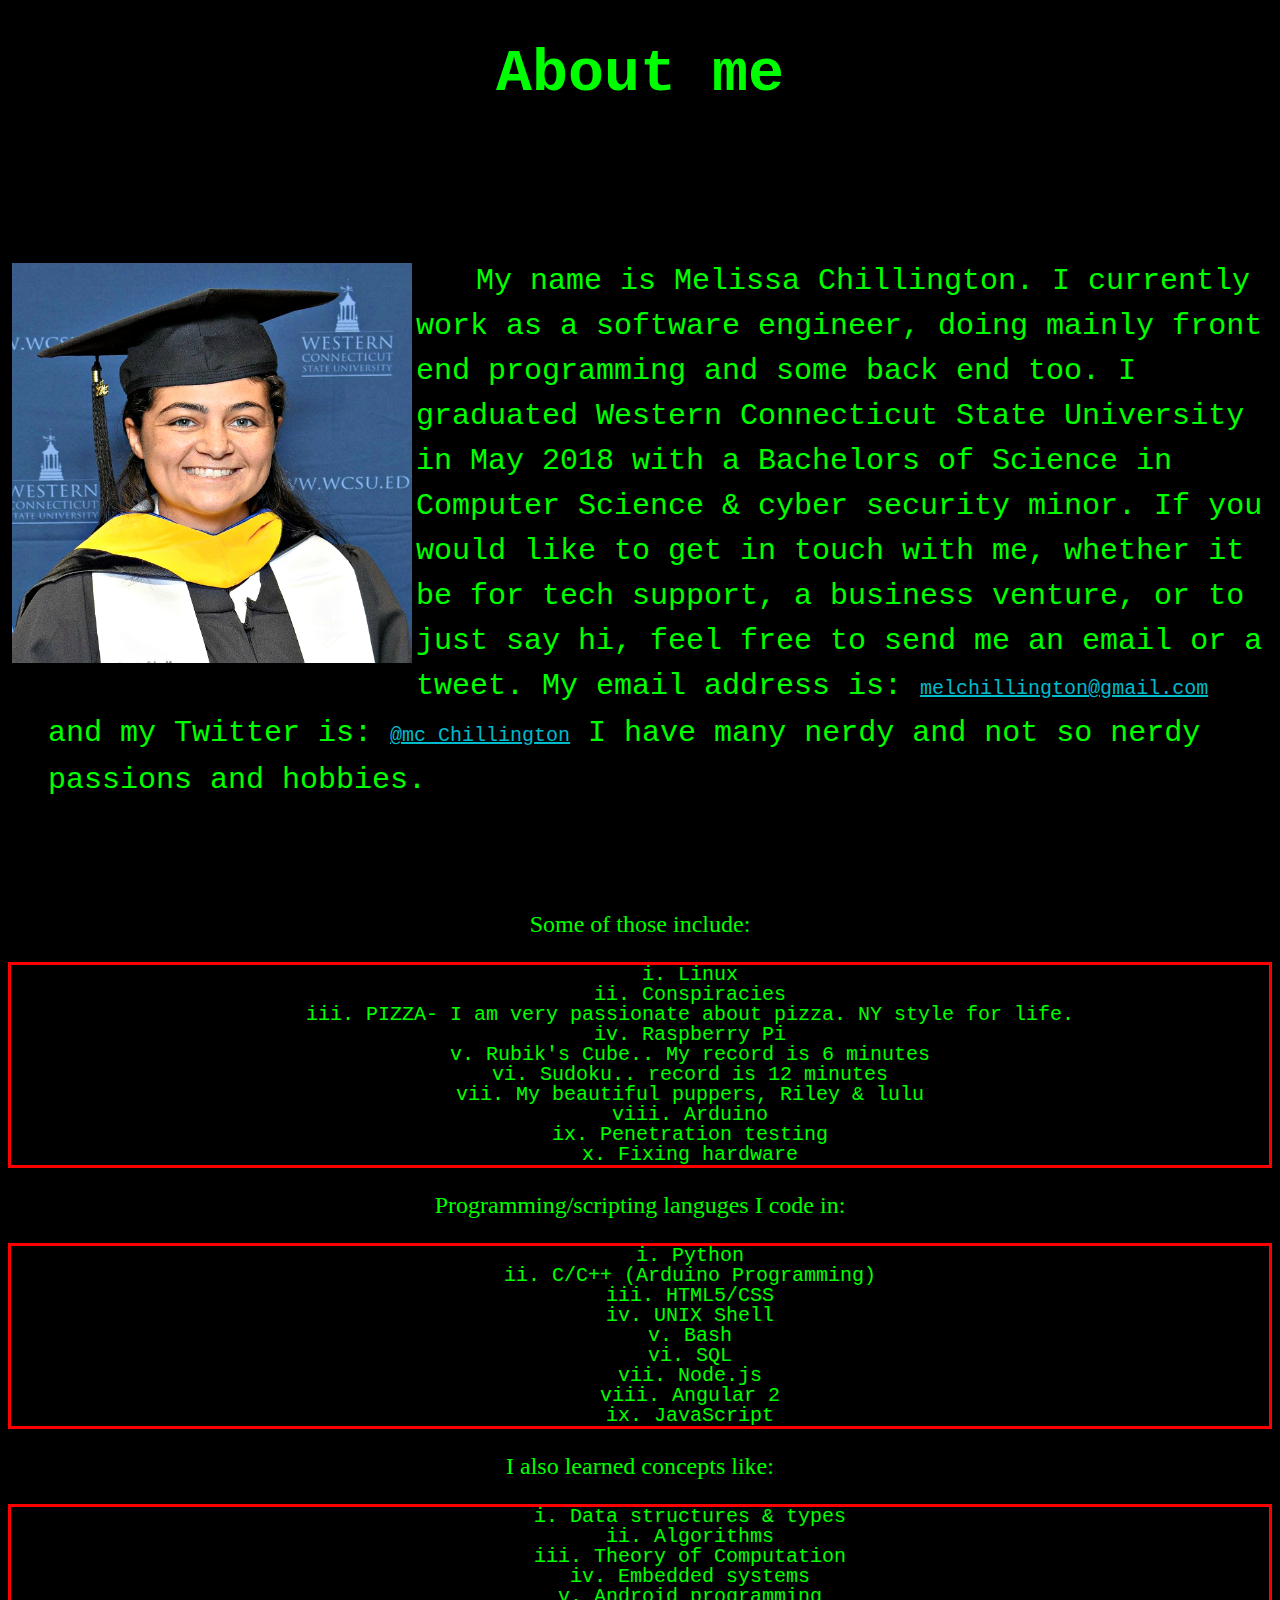
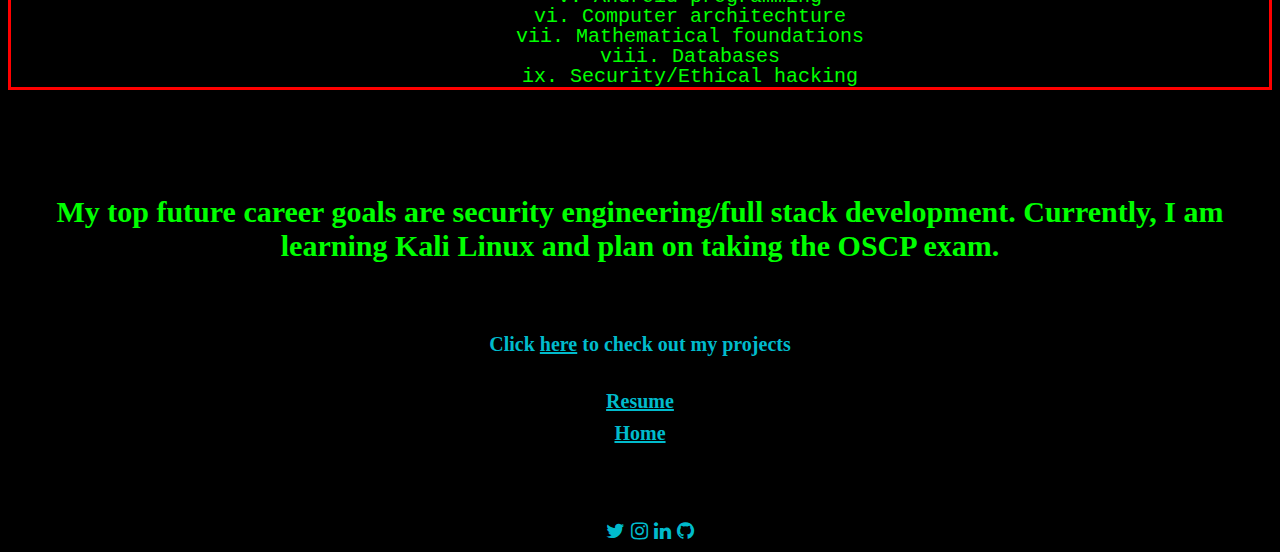
<file: about.html>
<!DOCTYPE html>
<html lang="en">
  <head>
      <meta name="viewport" content="width=device-width,initial-scale=1,maximum-scale=1,user-scalable=no">
      <meta http-equiv="X-UA-Compatible" content="IE=edge,chrome=1">
      <meta name="HandheldFriendly" content="true">
      <link href="favicon.ico" rel="icon" type="image/x-icon"/>
   <!-- Global site tag (gtag.js) - Google Analytics -->
<script async src="https://www.googletagmanager.com/gtag/js?id=UA-126110563-1"></script>
<script>
  window.dataLayer = window.dataLayer || [];
  function gtag(){dataLayer.push(arguments);}
  gtag('js', new Date());

  gtag('config', 'UA-126110563-1');
</script>
    <!-- Required meta tags -->
    <meta charset="utf-8">
    <meta name="viewport" content="width=device-width, initial-scale=1, shrink-to-fit=no">
    <title>About</title>

   
    <link rel="stylesheet" type="text/css" media="screen" href="about.css" />
  </head>
  <body>

  
<div class="jumbotron bg-transparent mb-0 radius-0">
  <div class="container">
      <div class="row">
        <div class="col-xl-6">
          <h1 class="display-2">About m<span class="vim-caret">e</span></h1><br><br><br>
         
<div class="row">
  <div class="col-md-12">
    <div class="col-md-4">

      <img class="img-thumbnail img-responsive shadow float-left"  style="width: 400px; height: 400px;padding: 4px;" src="icon.jpg"
        data-holder-rendered="true">

      <p id= "bio"> My name is Melissa Chillington. I currently 
        work as a software engineer, doing mainly front end programming and some back end too. I graduated Western Connecticut 
        State University in May 2018 with a Bachelors of Science in Computer Science & cyber security minor. 
        If you would like to get in touch with me, whether it be for tech support, a business
        venture, or to just say hi, feel free to send me an email or a tweet.
        My email address is: <a href ="mailto:melchillington@gmail.com">melchillington@gmail.com</a> and my Twitter is: <a href="https://twitter.com/mc_Chillington">@mc_Chillington</a>
        I have many nerdy and not so nerdy passions and hobbies.</p>
        <br><br><p id ="center">Some of those include:</p>
    </div>
  </div>
</div>
</div>

<ul type="i">
    <li>Linux</li>
    <li>Conspiracies</li>
    <li>PIZZA- I am very passionate about pizza. NY style for life.</li>
    <li>Raspberry Pi</li>
    <li>Rubik's Cube.. My record is 6 minutes</li>
    <li>Sudoku.. record is 12 minutes</li>  
    <li>My beautiful puppers, Riley & lulu</li>
    <li>Arduino</li>
    <li>Penetration testing</li>
    <li>Fixing hardware</li>
 
</ul>  

<p id ="center">Programming/scripting languges I code in: </p>

<ul type="i">
        <li>Python</li>
        <li>C/C++ (Arduino Programming)</li>
        <li>HTML5/CSS</li>
        <li>UNIX Shell</li>
        <li>Bash</li>
        <li>SQL</li>  
        <li>Node.js</li>
        <li>Angular 2</li>
        <li>JavaScript</li>
     
    </ul>  
  <p id = "center">I also learned concepts like: </p>
  <ul type="i">
        <li>Data structures & types</li>
        <li>Algorithms</li>
        <li>Theory of Computation</li>
        <li>Embedded systems</li>
        <li>Android programming</li>
        <li>Computer architechture</li>
        <li>Mathematical foundations</li>
        <li>Databases</li>
        <li>Security/Ethical hacking</li>  
    </ul>
   <br><br><br>
  
  
       <h6> My top future career goals are security engineering/full stack development. Currently, I am learning Kali Linux and plan on taking the OSCP exam.</h6>
    <h5>Click <a href="projects.html">here</a>  to check out my projects </h5>
    <h5><a href="Resume.html">Resume</a>  </h5>   
 <h6><a href="index.html">Home</a>  </h6>

  <link rel="stylesheet" 
href="https://maxcdn.bootstrapcdn.com/font-awesome/4.7.0/css/font-awesome.min.css">

 
     
          <center <a href="https://www.facebook.com/melissa.chillington"target="_blank" ><i class="fa fa-facebook" aria-hidden="true"></i></a></li>
          <a href="https://twitter.com/mc_Chillington"target="_blank"><i class="fa fa-twitter" aria-hidden="true"></a></i></li>
          <a href="https://www.instagram.com/melchillington/?hl=en"target="_blank"><i class="fa fa-instagram" aria-hidden="true"></i></a></li>
          <a href="https://www.linkedin.com/in/melissa-chillington/"target="_blank"><i class="fa fa-linkedin" aria-hidden="true"></a></i></li>
          <a href="https://github.com/melchillington"target="_blank"><i class="fa fa-github" aria-hidden="true"></a></i></li></center>


</body>  


  <script src="https://code.jquery.com/jquery-3.3.1.slim.min.js" integrity="sha384-q8i/X+965DzO0rT7abK41JStQIAqVgRVzpbzo5smXKp4YfRvH+8abtTE1Pi6jizo" crossorigin="anonymous"></script>
  <script src="https://cdnjs.cloudflare.com/ajax/libs/popper.js/1.14.3/umd/popper.min.js" integrity="sha384-ZMP7rVo3mIykV+2+9J3UJ46jBk0WLaUAdn689aCwoqbBJiSnjAK/l8WvCWPIPm49" crossorigin="anonymous"></script>
  <script src="https://stackpath.bootstrapcdn.com/bootstrap/4.1.1/js/bootstrap.min.js" integrity="sha384-smHYKdLADwkXOn1EmN1qk/HfnUcbVRZyYmZ4qpPea6sjB/pTJ0euyQp0Mk8ck+5T" crossorigin="anonymous"></script>

  </body>
</html>
</file>
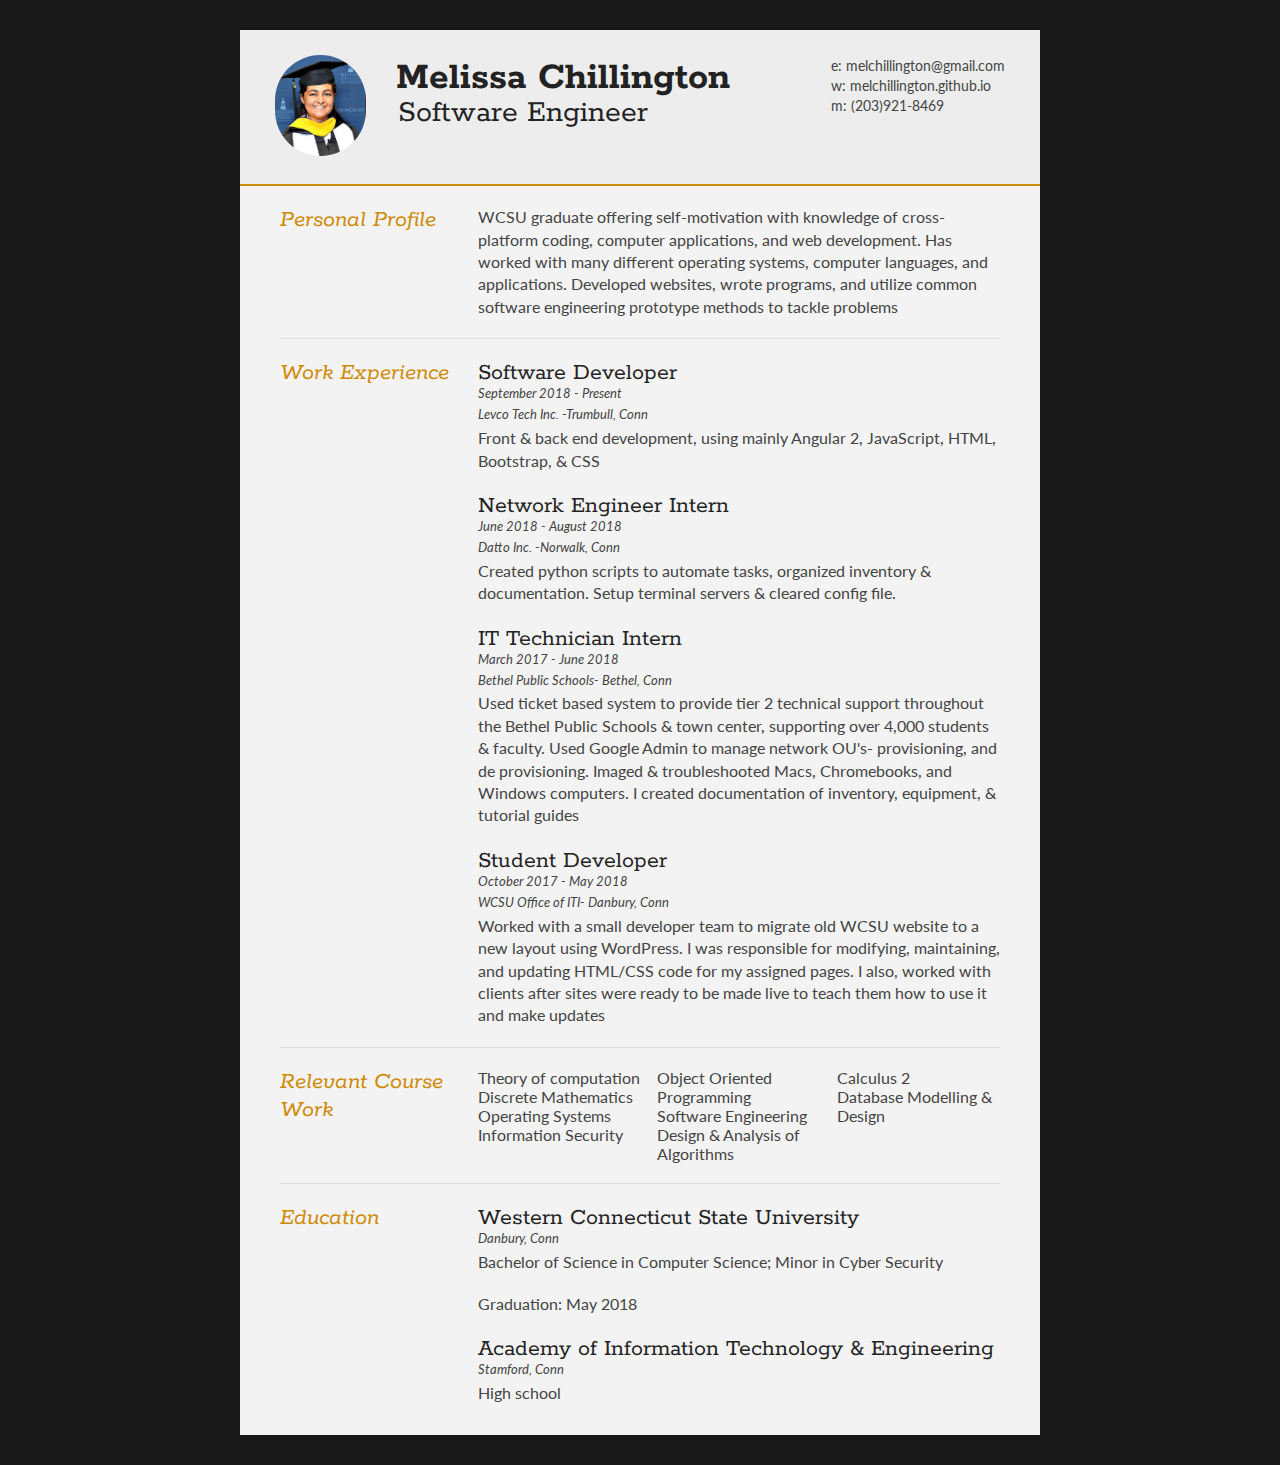
<file: Resume.html>
<!DOCTYPE html>
<html>
<head>
		<link href="favicon.ico" rel="icon" type="image/x-icon"/>
	<!-- Global site tag (gtag.js) - Google Analytics -->
<script async src="https://www.googletagmanager.com/gtag/js?id=UA-126110563-1"></script>
<script>
  window.dataLayer = window.dataLayer || [];
  function gtag(){dataLayer.push(arguments);}
  gtag('js', new Date());

  gtag('config', 'UA-126110563-1');
</script>

<title>Melissa Chillington - Curriculum Vitae</title>

<meta name="viewport" content="width=device-width"/>
<meta name="description" content="The Curriculum Vitae of Melissa Chillington."/>
<meta charset="UTF-8"> 

<link type="text/css" rel="stylesheet" href="style2.css">
<link href='http://fonts.googleapis.com/css?family=Rokkitt:400,700|Lato:400,300' rel='stylesheet' type='text/css'>


</head>
<body id="top">
<div id="cv" class="instaFade">
	<div class="mainDetails">
		<div id="headshot" class="quickFade">
			<img src="icon2.png" alt="Melissa" />
		</div>
		
		<div id="name">
			<h1 class="quickFade delayTwo">Melissa Chillington</h1>
			<h2 class="quickFade delayThree">Software Engineer</h2>
		</div>
		
		<div id="contactDetails" class="quickFade delayFour">
			<ul>
				<li>e: <a href="mailto:melchillington@gmail.com" target="_blank">melchillington@gmail.com</a></li>
				<li>w: <a href="https://www.melchillington.github.io">melchillington.github.io</a></li>
				<li>m: (203)921-8469</li>
			</ul>
		</div>
		<div class="clear"></div>
	</div>
	
	<div id="mainArea" class="quickFade delayFive">
		<section>
			<article>
				<div class="sectionTitle">
					<h1>Personal Profile</h1>
				</div>
				
				<div class="sectionContent">
					<p>WCSU graduate offering self-motivation with knowledge of cross-platform coding, computer applications, and web development. 
						Has worked with many different operating systems, computer languages, and applications.
						 Developed websites, wrote programs, and utilize common software engineering prototype methods to tackle problems</p>
				</div>
			</article>
			<div class="clear"></div>
		</section>
		
		
		<section>
			<div class="sectionTitle">
				<h1>Work Experience</h1>
			</div>
			
			<div class="sectionContent">
					<article>
							<h2>Software Developer</h2>
							<p class="subDetails">September 2018 - Present</p>
							<p class="subDetails">Levco Tech Inc. -Trumbull, Conn</p>
							<p>Front & back end development, using mainly Angular 2, JavaScript, HTML, Bootstrap, & CSS</p>
						</article>
				<article>
					<h2>Network Engineer Intern</h2>
					<p class="subDetails">June 2018 - August 2018</p>
					<p class="subDetails">Datto Inc. -Norwalk, Conn</p>
					<p>Created python scripts to automate tasks, organized inventory & documentation. Setup terminal servers & cleared config file. </p>
				</article>
				
				
				<article>
					<h2>IT Technician Intern</h2>
					<p class="subDetails">March 2017 - June 2018</p>
					<p class="subDetails">Bethel Public Schools- Bethel, Conn</p>
					<p>Used ticket based system to provide tier 2 technical support throughout the 
						Bethel Public Schools & town center, supporting over 4,000 students & faculty. Used Google Admin to manage network OU's- provisioning,
						 and de provisioning. Imaged & troubleshooted Macs, Chromebooks, and Windows computers. I created documentation of inventory, equipment, & tutorial guides </p>
				</article>
				

				<article>
					<h2>Student Developer</h2>
					<p class="subDetails">October 2017 - May 2018</p>
					<p class="subDetails">WCSU Office of ITI- Danbury, Conn</p>
					<p>Worked with a small developer team to migrate old WCSU website to a new layout using WordPress.
					   I was responsible for modifying, maintaining, and updating HTML/CSS code for my assigned pages.
					   I also, worked with clients after sites were ready to be made live to teach them how to use it and make updates
					
					
					</p>
				</article>
				
			</div>
			<div class="clear"></div>
		</section>
		
		
		<section>
			<div class="sectionTitle">
				<h1>Relevant Course Work</h1>
			</div>
			
			<div class="sectionContent">
				<ul class="keySkills">
					<li>Theory of computation</li>
					<li>Discrete Mathematics</li>
					<li>Operating Systems</li>
					<li>Information Security</li>
					<li>Object Oriented Programming</li>
					<li>Software Engineering</li>
					<li>Design & Analysis of Algorithms</li>
					<li>Calculus 2</li>
					<li>Database Modelling & Design</li>
				</ul>
			</div>
			<div class="clear"></div>
		</section>
		
		
		<section>
			<div class="sectionTitle">
				<h1>Education</h1>
			</div>
			
			<div class="sectionContent">
				<article>
					<h2>Western Connecticut State University</h2>
					<p class="subDetails">Danbury, Conn</p>
					<p>Bachelor of Science in Computer Science; Minor in Cyber Security</p>
					<p>Graduation: May 2018</p>

					<h2>Academy of Information Technology & Engineering</h2>
					<p class="subDetails">Stamford, Conn</p>
					<p>High school</p>
				
				</article>
				
			
			</div>
			<div class="clear"></div>
		</section>
		
	</div>
	
</div>
<script type="text/javascript">
var gaJsHost = (("https:" == document.location.protocol) ? "https://ssl." : "http://www.");
document.write(unescape("%3Cscript src='" + gaJsHost + "google-analytics.com/ga.js' type='text/javascript'%3E%3C/script%3E"));
</script>
<script type="text/javascript">
var pageTracker = _gat._getTracker("UA-3753241-1");
pageTracker._initData();
pageTracker._trackPageview();
</script>
</body>
</html>
</file>
<file: about.css>
/* Tablet Landscape */
@media screen and (max-width: 1060px) {
  #primary { width:67%; }
  #secondary { width:30%; margin-left:3%;}  
}
/* Tabled Portrait */
@media screen and (max-width: 768px) {
  #primary { width:100%; }
  #secondary { width:100%; margin:0; border:none; }
}
html
{
    font-size: 100%;
}


body {
    background-color:black;
}
h1 {
    color:#0f0;
    text-align: center;
    font-size: 60px;
    font-family: 'Courier New', Courier, monospace;
}
h4 {
  color:#0f0;
  text-align: center;
  font-size:40px;
  font-family: 'Courier New', Courier, monospace;
}
#bio{
    
    font-family: 'Courier New', Courier, monospace;
    text-align: left;
    text-indent: 2em;
    line-height: 1.5em;
    font-size: 30px;
    color:#0f0;
    margin-left: 40px;
    text-justify: newspaper
    }

    @media (min-width: 640px) { body {font-size:1rem;} } 
    @media (min-width:960px) { body {font-size:1.2rem;} } 
    @media (min-width:1100px) { body {font-size:1.5rem;} }


.vim-caret {
    -webkit-animation: vimCaret 1s linear infinite;
    -o-animation: vimCaret 1s linear infinite;
    animation: vimCaret 1s linear infinite; }
  
  @-webkit-keyframes vimCaret {
    0% {
      background-color: transparent; }
    49% {
      background-color: transparent; }
    50% {
      background-color: rgba(13, 233, 13, 0.2); }
    100% {
      background-color: rgba(255, 255, 255, 0.2); } }
  
  @-o-keyframes vimCaret {
    0% {
      background-color: transparent; }
    49% {
      background-color: transparent; }
    50% {
      background-color: rgba(255, 255, 255, 0.2); }
    100% {
      background-color: rgba(255, 255, 255, 0.2); } }
  
  @keyframes vimCaret {
    0% {
      background-color: transparent; }
    49% {
      background-color: transparent; }
    50% {
      background-color: rgba(255, 255, 255, 0.2); }
    100% {
      background-color: rgba(255, 255, 255, 0.2); } }

      img {
        float: left;
        width:400; 
        height:333;
    
    }
    @import url(https://fonts.googleapis.com/css?family=Open+Sans:400);

   
    
 
    li{
      color: #0f0;
      font-family: 'Courier New', Courier, monospace;
      font-size: 15pt;
      list-style-type: lower-roman;
      line-height: 1em;
      margin-left: 3em;
    }

    h5 {
        text-align: center;
        color: #0bc;
        font-size: 20px;
        margin-bottom: 0px;
      }

    h6 {
        text-align: center;
        color: #0F0;
        font-size: 30px;
        margin-top: 0px;
    }

    a {
        color: #0bc;
        font-size: 20px;
    }
    #footer { 
     display: block;
     bottom:0;
     position: absolute;
     top: 20px;
     right: 20px;
     padding: 10px;
     
  }

  #center 
  {
    text-align: center;
    color:#0f0;
  }

  ul
  {
    text-align: center;
    list-style-position: inside;
    border: 3px solid red;

  }
</file>
<file: style2.css>
html,body,div,span,object,iframe,h1,h2,h3,h4,h5,h6,p,blockquote,pre,abbr,address,cite,code,del,dfn,em,img,ins,kbd,q,samp,small,strong,sub,sup,var,b,i,dl,dt,dd,ol,ul,li,fieldset,form,label,legend,table,caption,tbody,tfoot,thead,tr,th,td,article,aside,canvas,details,figcaption,figure,footer,header,hgroup,menu,nav,section,summary,time,mark,audio,video {
border:0;
font:inherit;
font-size:100%;
margin:0;
padding:0;
vertical-align:baseline;
}

article,aside,details,figcaption,figure,footer,header,hgroup,menu,nav,section {
display:block;
}

html, body {background: #181818; font-family: 'Lato', helvetica, arial, sans-serif; font-size: 16px; color: #222;}

.clear {clear: both;}

p {
	font-size: 1em;
	line-height: 1.4em;
	margin-bottom: 20px;
	color: #444;
}

#cv {
	width: 90%;
	max-width: 800px;
	background: #f3f3f3;
	margin: 30px auto;
}

.mainDetails {
	padding: 25px 35px;
	border-bottom: 2px solid #cf8a05;
	background: #ededed;
}

#name h1 {
	font-size: 2.5em;
	font-weight: 700;
	font-family: 'Rokkitt', Helvetica, Arial, sans-serif;
	margin-bottom: -6px;
}

#name h2 {
	font-size: 2em;
	margin-left: 2px;
	font-family: 'Rokkitt', Helvetica, Arial, sans-serif;
}

#mainArea {
	padding: 0 40px;
}

#headshot {
	width: 12.5%;
	float: left;
	margin-right: 30px;
}

#headshot img {
	width: 100%;
	height: auto;
	-webkit-border-radius: 50px;
	border-radius: 50px;
}

#name {
	float: left;
}

#contactDetails {
	float: right;
}

#contactDetails ul {
	list-style-type: none;
	font-size: 0.9em;
	margin-top: 2px;
}

#contactDetails ul li {
	margin-bottom: 3px;
	color: #444;
}

#contactDetails ul li a, a[href^=tel] {
	color: #444; 
	text-decoration: none;
	-webkit-transition: all .3s ease-in;
	-moz-transition: all .3s ease-in;
	-o-transition: all .3s ease-in;
	-ms-transition: all .3s ease-in;
	transition: all .3s ease-in;
}

#contactDetails ul li a:hover { 
	color: #cf8a05;
}


section {
	border-top: 1px solid #dedede;
	padding: 20px 0 0;
}

section:first-child {
	border-top: 0;
}

section:last-child {
	padding: 20px 0 10px;
}

.sectionTitle {
	float: left;
	width: 25%;
}

.sectionContent {
	float: right;
	width: 72.5%;
}

.sectionTitle h1 {
	font-family: 'Rokkitt', Helvetica, Arial, sans-serif;
	font-style: italic;
	font-size: 1.5em;
	color: #cf8a05;
}

.sectionContent h2 {
	font-family: 'Rokkitt', Helvetica, Arial, sans-serif;
	font-size: 1.5em;
	margin-bottom: -2px;
}

.subDetails {
	font-size: 0.8em;
	font-style: italic;
	margin-bottom: 3px;
}

.keySkills {
	list-style-type: none;
	-moz-column-count:3;
	-webkit-column-count:3;
	column-count:3;
	margin-bottom: 20px;
	font-size: 1em;
	color: #444;
}

.keySkills ul li {
	margin-bottom: 3px;
}

@media all and (min-width: 602px) and (max-width: 800px) {
	#headshot {
		display: none;
	}
	
	.keySkills {
	-moz-column-count:2;
	-webkit-column-count:2;
	column-count:2;
	}
}

@media all and (max-width: 601px) {
	#cv {
		width: 95%;
		margin: 10px auto;
		min-width: 280px;
	}
	
	#headshot {
		display: none;
	}
	
	#name, #contactDetails {
		float: none;
		width: 100%;
		text-align: center;
	}
	
	.sectionTitle, .sectionContent {
		float: none;
		width: 100%;
	}
	
	.sectionTitle {
		margin-left: -2px;
		font-size: 1.25em;
	}
	
	.keySkills {
		-moz-column-count:2;
		-webkit-column-count:2;
		column-count:2;
	}
}

@media all and (max-width: 480px) {
	.mainDetails {
		padding: 15px 15px;
	}
	
	section {
		padding: 15px 0 0;
	}
	
	#mainArea {
		padding: 0 25px;
	}

	
	.keySkills {
	-moz-column-count:1;
	-webkit-column-count:1;
	column-count:1;
	}
	
	#name h1 {
		line-height: .8em;
		margin-bottom: 4px;
	}
}

@media print {
    #cv {
        width: 100%;
    }
}

@-webkit-keyframes reset {
	0% {
		opacity: 0;
	}
	100% {
		opacity: 0;
	}
}

@-webkit-keyframes fade-in {
	0% {
		opacity: 0;
	}
	40% {
		opacity: 0;
	}
	100% {
		opacity: 1;
	}
}

@-moz-keyframes reset {
	0% {
		opacity: 0;
	}
	100% {
		opacity: 0;
	}
}

@-moz-keyframes fade-in {
	0% {
		opacity: 0;
	}
	40% {
		opacity: 0;
	}
	100% {
		opacity: 1;
	}
}

@keyframes reset {
	0% {
		opacity: 0;
	}
	100% {
		opacity: 0;
	}
}

@keyframes fade-in {
	0% {
		opacity: 0;
	}
	40% {
		opacity: 0;
	}
	100% {
		opacity: 1;
	}
}

.instaFade {
    -webkit-animation-name: reset, fade-in;
    -webkit-animation-duration: 1.5s;
    -webkit-animation-timing-function: ease-in;
	
	-moz-animation-name: reset, fade-in;
    -moz-animation-duration: 1.5s;
    -moz-animation-timing-function: ease-in;
	
	animation-name: reset, fade-in;
    animation-duration: 1.5s;
    animation-timing-function: ease-in;
}

.quickFade {
    -webkit-animation-name: reset, fade-in;
    -webkit-animation-duration: 2.5s;
    -webkit-animation-timing-function: ease-in;
	
	-moz-animation-name: reset, fade-in;
    -moz-animation-duration: 2.5s;
    -moz-animation-timing-function: ease-in;
	
	animation-name: reset, fade-in;
    animation-duration: 2.5s;
    animation-timing-function: ease-in;
}
 
.delayOne {
	-webkit-animation-delay: 0, .5s;
	-moz-animation-delay: 0, .5s;
	animation-delay: 0, .5s;
}

.delayTwo {
	-webkit-animation-delay: 0, 1s;
	-moz-animation-delay: 0, 1s;
	animation-delay: 0, 1s;
}

.delayThree {
	-webkit-animation-delay: 0, 1.5s;
	-moz-animation-delay: 0, 1.5s;
	animation-delay: 0, 1.5s;
}

.delayFour {
	-webkit-animation-delay: 0, 2s;
	-moz-animation-delay: 0, 2s;
	animation-delay: 0, 2s;
}

.delayFive {
	-webkit-animation-delay: 0, 2.5s;
	-moz-animation-delay: 0, 2.5s;
	animation-delay: 0, 2.5s;
}
</file>
